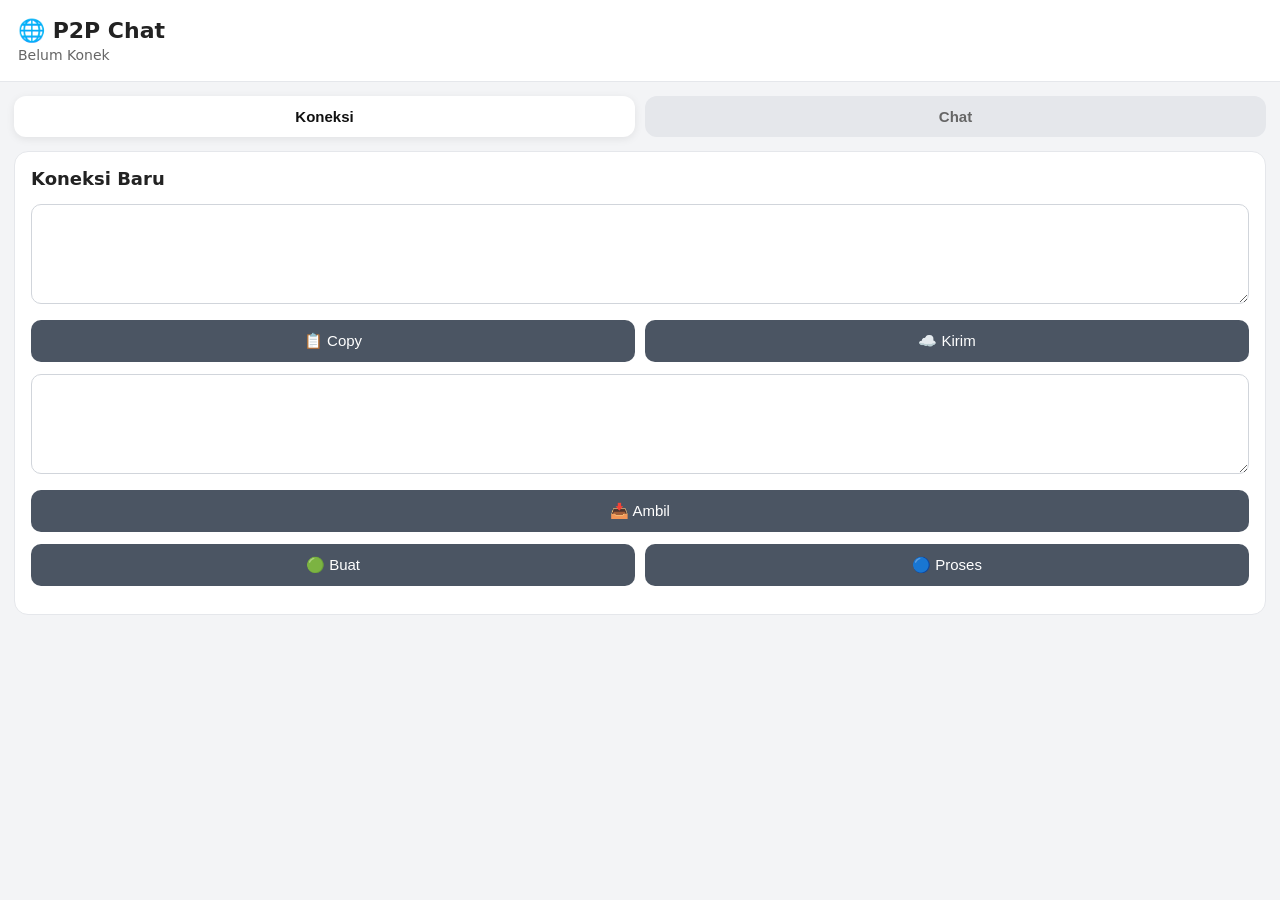
<file: index.html>
<!DOCTYPE html>
<html lang="id">
<head>
<meta charset="UTF-8">
<meta name="viewport" content="width=device-width,initial-scale=1">
<title>P2P Chat</title>
<link rel="stylesheet" href="style.css">
</head>

<body>

<header>

    <div class="profile">
        <div id="peerName">
            🌐 P2P Chat
        </div>

        <small id="status">
            Belum Konek
        </small>
    </div>

</header>


<div class="tabs">

    <button class="tab active"
        onclick="showTab('connection')">
        Koneksi
    </button>

    <button class="tab"
        onclick="showTab('chat')">
        Chat
    </button>

</div>


<!-- ===================== -->
<!-- TAB KONEKSI -->
<!-- ===================== -->

<div id="connectionTab">

    <div id="connectionBox" class="card">

        <h3>Koneksi Baru</h3>

        <textarea
            id="localSDP"
            readonly
            placeholder="Kode saya">
        </textarea>

        <div class="row">

            <button id="btnCopy">
                📋 Copy
            </button>

            <button id="btnUpload">
                ☁️ Kirim
            </button>

        </div>

        <textarea
            id="remoteSDP"
            placeholder="Tempel kode teman">
        </textarea>

        <div class="row">

            <button id="btnFetch">
                📥 Ambil
            </button>

        </div>

        <div class="row">

            <button id="btnOffer">
                🟢 Buat
            </button>

            <button id="btnAnswer">
                🔵 Proses
            </button>

        </div>

    </div>

</div>


<!-- ===================== -->
<!-- TAB CHAT -->
<!-- ===================== -->

<div id="chatTab" style="display:none;">

    <div class="layout">

        <div class="chat">

            <div id="chatBox">
            </div>

            <div class="input">

                <input
                    id="msgInput"
                    placeholder="Ketik pesan...">

                <button
                    id="btnSend"
                    disabled>
                    ➤
                </button>

            </div>

        </div>

    </div>

</div>


<div id="toast">
    Tersalin
</div>


<script>

function showTab(tab){

    document.getElementById("connectionTab").style.display =
        tab==="connection" ? "block" : "none";

    document.getElementById("chatTab").style.display =
        tab==="chat" ? "block" : "none";

    const tabs=document.querySelectorAll(".tab");

    tabs[0].classList.toggle("active",tab==="connection");
    tabs[1].classList.toggle("active",tab==="chat");
}

</script>

<script src="app.js"></script>

</body>
</html>
</file>
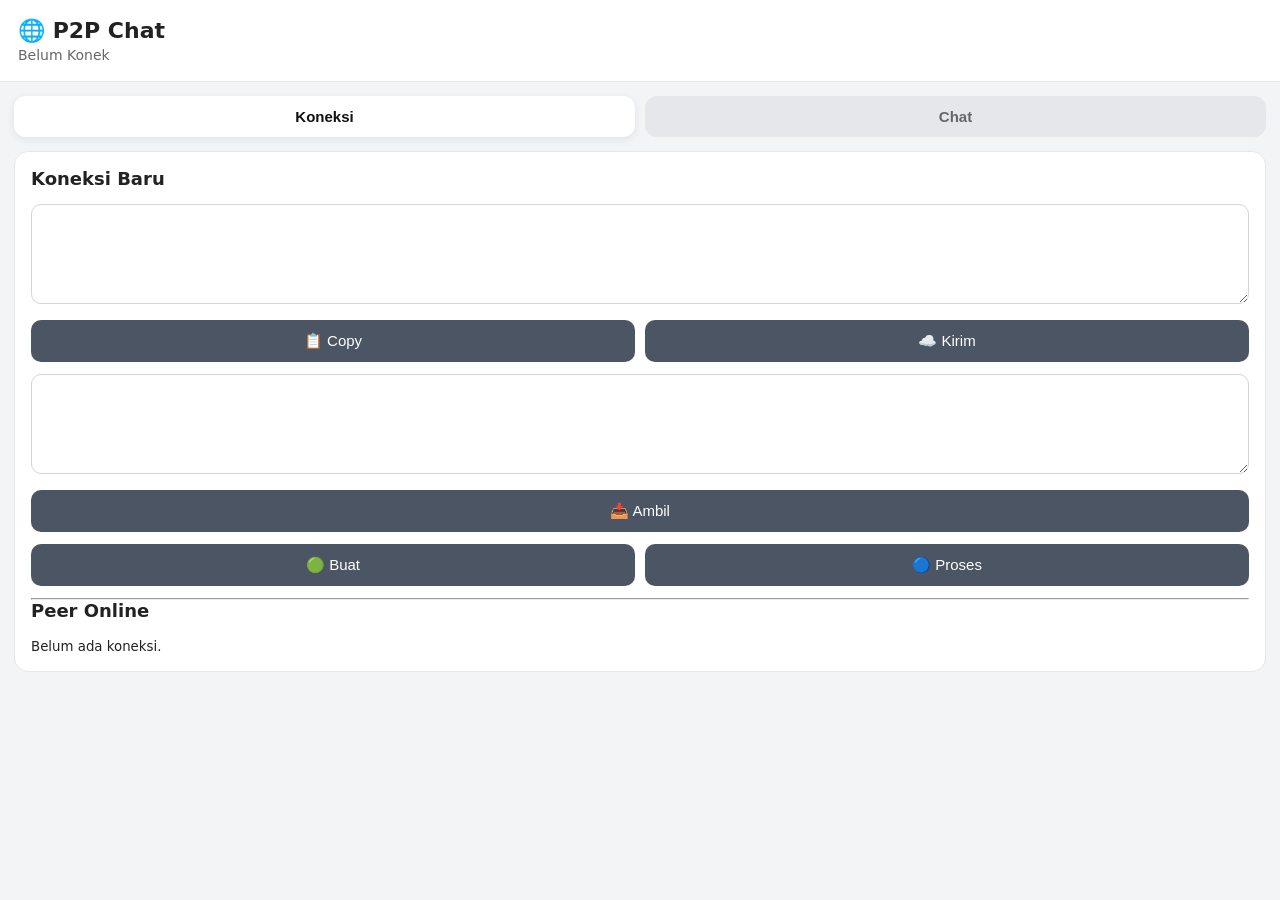
<file: v2.html>
<!DOCTYPE html>
<html lang="id">
<head>
<meta charset="UTF-8">
<meta name="viewport" content="width=device-width,initial-scale=1">
<title>P2P Chat</title>
<link rel="stylesheet" href="style.css">
</head>

<body>

<header>

    <div class="profile">
        <div id="peerName">
            🌐 P2P Chat
        </div>

        <small id="status">
            Belum Konek
        </small>
    </div>

</header>


<div class="tabs">

    <button class="tab active"
        onclick="showTab('connection')">
        Koneksi
    </button>

    <button class="tab"
        onclick="showTab('chat')">
        Chat
    </button>

</div>


<!-- ===================== -->
<!-- TAB KONEKSI -->
<!-- ===================== -->

<div id="connectionTab">

    <div id="connectionBox" class="card">

        <h3>Koneksi Baru</h3>

        <textarea
            id="localSDP"
            readonly
            placeholder="Kode saya">
        </textarea>

        <div class="row">

            <button id="btnCopy">
                📋 Copy
            </button>

            <button id="btnUpload">
                ☁️ Kirim
            </button>

        </div>

        <textarea
            id="remoteSDP"
            placeholder="Tempel kode teman">
        </textarea>

        <div class="row">

            <button id="btnFetch">
                📥 Ambil
            </button>

        </div>

        <div class="row">

            <button id="btnOffer">
                🟢 Buat
            </button>

            <button id="btnAnswer">
                🔵 Proses
            </button>

        </div>
<hr>

<h3>Peer Online</h3>

<div id="peerList">
    <small>Belum ada koneksi.</small>
</div>
    </div>

</div>


<!-- ===================== -->
<!-- TAB CHAT -->
<!-- ===================== -->

<div id="chatTab" style="display:none;">

    <div class="layout">

        <div class="chat">

            <div id="chatBox">
            </div>

            <div class="input">

                <input
                    id="msgInput"
                    placeholder="Ketik pesan...">

                <button
                    id="btnSend"
                    disabled>
                    ➤
                </button>

            </div>

        </div>

    </div>

</div>


<div id="toast">
    Tersalin
</div>


<script>

function showTab(tab){

    document.getElementById("connectionTab").style.display =
        tab==="connection" ? "block" : "none";

    document.getElementById("chatTab").style.display =
        tab==="chat" ? "block" : "none";

    const tabs=document.querySelectorAll(".tab");

    tabs[0].classList.toggle("active",tab==="connection");
    tabs[1].classList.toggle("active",tab==="chat");
}

</script>

<script src="app2.js"></script>

</body>
</html>
</file>
<file: style.css>
*{
    margin:0;
    padding:0;
    box-sizing:border-box;
}

body{
    font-family:system-ui,-apple-system,sans-serif;
    background:#f3f4f6;
    color:#222;
}

/* Header */

header{
    background:#fff;
    padding:18px;
    border-bottom:1px solid #e5e7eb;
}

.profile{
    display:flex;
    flex-direction:column;
    gap:4px;
}

#peerName{
    font-size:22px;
    font-weight:700;
}

#status{
    font-size:14px;
    color:#666;
}

/* Tab */

.tabs{
    display:flex;
    gap:10px;
    padding:14px;
}

.tab{
    flex:1;
    padding:12px;
    border:none;
    border-radius:12px;
    background:#e5e7eb;
    color:#666;
    font-size:15px;
    font-weight:600;
    cursor:pointer;
    transition:.2s;
}

.tab.active{
    background:#fff;
    color:#111;
    box-shadow:0 2px 8px rgba(0,0,0,.08);
}

/* Layout */

#connectionTab,
.layout{
    padding:0 14px 14px;
}

/* Card */

.card{
    background:#fff;
    border:1px solid #e5e7eb;
    border-radius:14px;
    padding:16px;
}

.card h3{
    margin-bottom:15px;
    font-size:18px;
}

/* Textarea */

textarea{
    width:100%;
    min-height:100px;
    padding:12px;
    margin-bottom:12px;
    border:1px solid #d1d5db;
    border-radius:10px;
    resize:vertical;
    font-size:14px;
    outline:none;
}

textarea:focus{
    border-color:#888;
}

/* Chat */

.chat{
    display:flex;
    flex-direction:column;
    height:calc(100vh - 170px);
}

#chatBox{
    flex:1;
    background:#fff;
    border:1px solid #e5e7eb;
    border-radius:14px;
    padding:14px;
    overflow-y:auto;
}

/* Input */

.input{
    display:flex;
    gap:10px;
    margin-top:12px;
}

#msgInput{
    flex:1;
    padding:12px;
    border:1px solid #d1d5db;
    border-radius:10px;
    outline:none;
    font-size:15px;
}

#msgInput:focus{
    border-color:#888;
}

/* Button */

.row{
    display:flex;
    gap:10px;
    margin-bottom:12px;
}

button{
    flex:1;
    padding:12px;
    border:none;
    border-radius:10px;
    background:#4b5563;
    color:#fff;
    font-size:15px;
    cursor:pointer;
    transition:.2s;
}

button:hover{
    background:#374151;
}

button:disabled{
    background:#cbd5e1;
    color:#777;
    cursor:not-allowed;
}

#btnSend{
    flex:0 0 56px;
}

/* Toast */

#toast{
    position:fixed;
    left:50%;
    bottom:20px;
    transform:translateX(-50%);
    background:#222;
    color:#fff;
    padding:10px 18px;
    border-radius:20px;
    display:none;
    font-size:14px;
}

/* Hidden */

.hidden{
    display:none;
}

.msg{
    display:flex;
    margin:10px 0;
}

.msg.me{
    justify-content:flex-end;
}

.msg.other{
    justify-content:flex-start;
}

.bubble{
    max-width:75%;
    padding:10px 14px;
    border-radius:16px;
    word-break:break-word;
}

.me .bubble{
    background:#2563eb;
    color:#fff;
    border-bottom-right-radius:4px;
}

.other .bubble{
    background:#e5e7eb;
    color:#222;
    border-bottom-left-radius:4px;
}

.msg{
    display:flex;
    margin:8px 0;
}

.msg.me{
    justify-content:flex-end;
}

.msg.peer{
    justify-content:flex-start;
}

.msg.sys{
    justify-content:center;
}

.bubble{
    max-width:75%;
    padding:10px 14px;
    border-radius:16px;
    word-break:break-word;
}

.me .bubble{
    background:#2563eb;
    color:#fff;
    border-bottom-right-radius:4px;
}

.peer .bubble{
    background:#e5e7eb;
    color:#222;
    border-bottom-left-radius:4px;
}

.sys .bubble{
    background:#ddd;
    color:#555;
    font-size:13px;
}
#peerList{
    margin-top:10px;
}

.peer-item{
    padding:10px 12px;
    margin-bottom:8px;
    border:1px solid #ddd;
    border-radius:10px;
    background:#fff;
    cursor:pointer;
}

.peer-item:hover{
    background:#f5f5f5;
}
</file>
